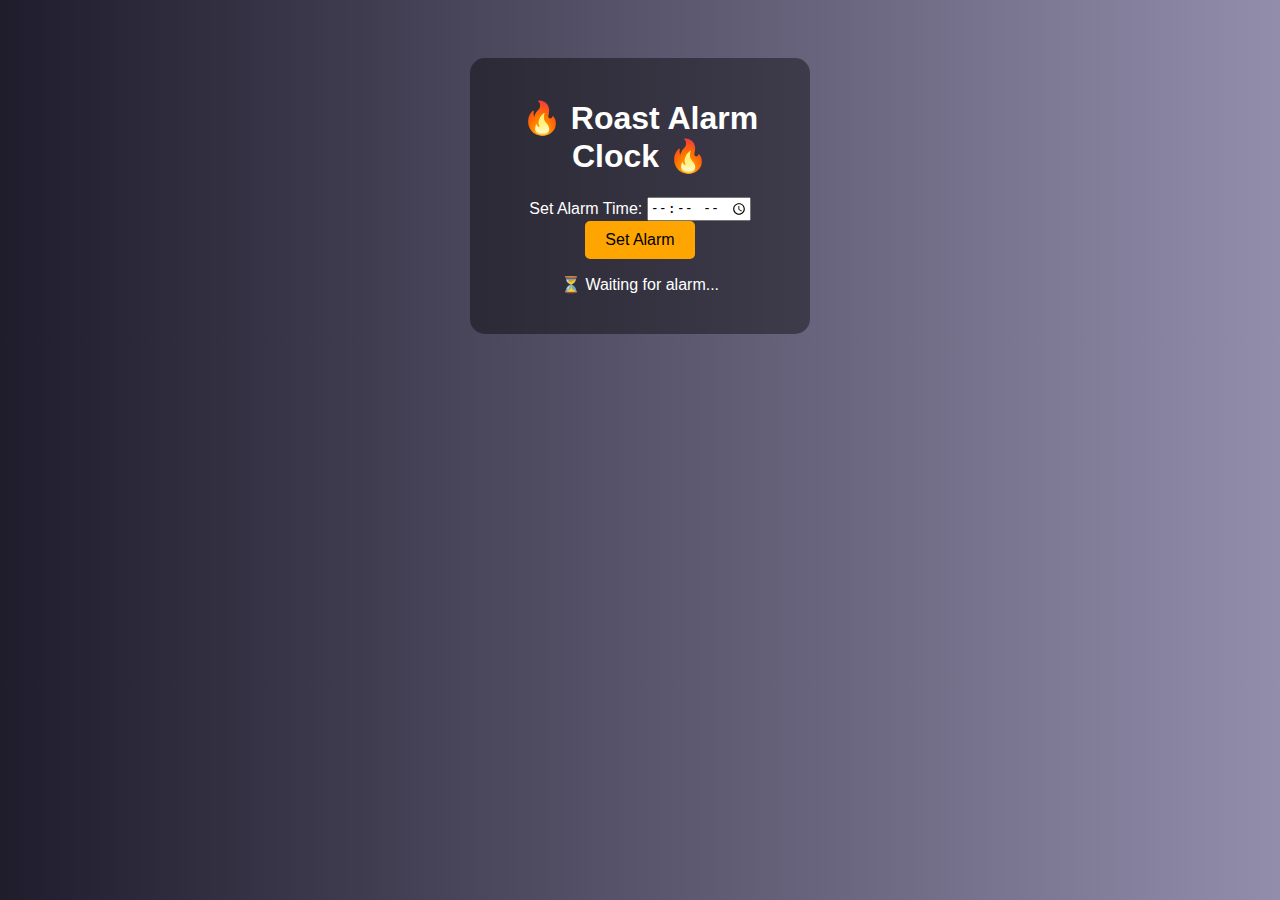
<file: memea.html>
<!DOCTYPE html>
<html lang="en">
<head>
  <meta charset="UTF-8">
  <meta name="viewport" content="width=device-width, initial-scale=1.0">
  <title>Roast Alarm Clock</title>
  <link rel="stylesheet" href="memea.css">
</head>
<body>
  <div class="container">
    <h1>🔥 Roast Alarm Clock 🔥</h1>
    <label for="alarmTime">Set Alarm Time:</label>
    <input type="time" id="alarmTime">
    <button id="setAlarm">Set Alarm</button>
    <p id="status">⏳ Waiting for alarm...</p>
    <h2 id="roastText"></h2>
  </div>
  <script src="memea.js"></script>
</body>
</html>
</file>
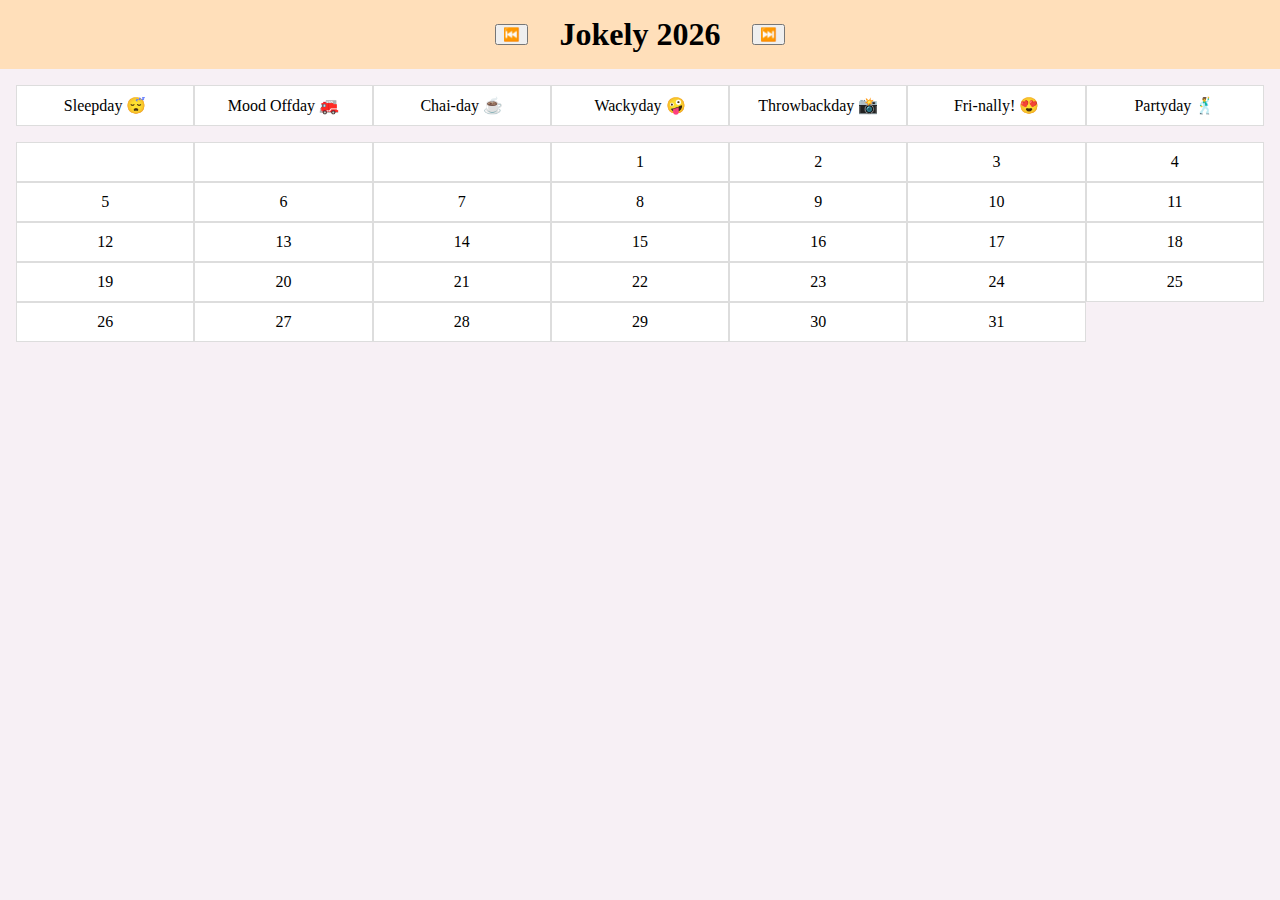
<file: memec.html>
<!DOCTYPE html>
<html lang="en">
<head>
  <meta charset="UTF-8">
  <title>Meme-a-Calendar</title>
  <link rel="stylesheet" href="memec.css">
</head>
<body>
  <div class="calendar-header">
    <button onclick="prevMonth()">⏮️</button>
    <h1 id="month-year"></h1>
    <button onclick="nextMonth()">⏭️</button>
  </div>

  <div class="weekdays" id="weekdays"></div>
  <div class="calendar" id="calendar"></div>

  <div id="popup" class="popup"></div>

  <!-- Modal for custom event input -->
  <div id="eventModal" class="modal">
    <div class="modal-content">
      <span class="close" onclick="closeModal()">&times;</span>
      <h3>Add Meme Event</h3>
      <p id="selectedDate"></p>
      <textarea id="eventText" placeholder="Enter your meme caption..."></textarea>
      <button onclick="saveEvent()">Save</button>
    </div>
  </div>

  <script src="memec.js"></script>
</body>
</html>
</file>
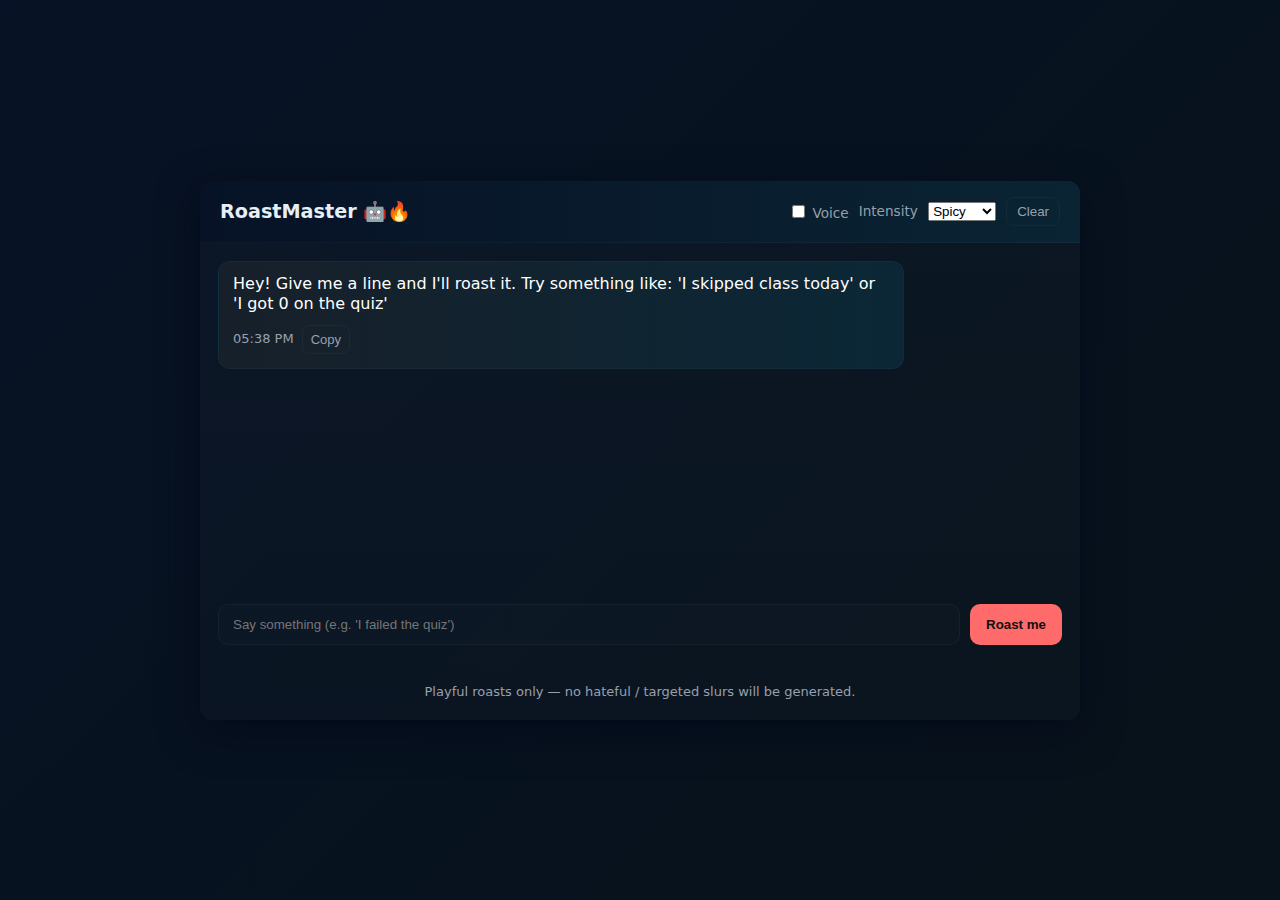
<file: roastbot.html>
<!DOCTYPE html>
<html lang="en">
<head>
  <meta charset="utf-8" />
  <meta name="viewport" content="width=device-width,initial-scale=1" />
  <title>Savage Meme AI Bot</title>
  <link rel="stylesheet" href="roastbot.css">
</head>
<body>
  <div class="app">
    <header>
      <h1>RoastMaster 🤖🔥</h1>
      <div class="controls">
        <label class="voice-toggle"><input id="voiceToggle" type="checkbox"> Voice</label>
        <label class="intensity">Intensity
          <select id="intensity">
            <option value="mild">Mild</option>
            <option value="spicy" selected>Spicy</option>
            <option value="savage">Savage</option>
          </select>
        </label>
        <button id="clearBtn" title="Clear chat">Clear</button>
      </div>
    </header>

    <main>
      <section id="chat" class="chat"></section>

      <form id="askForm" class="askForm" autocomplete="off">
        <input id="userInput" placeholder="Say something (e.g. 'I failed the quiz')" />
        <button type="submit">Roast me</button>
      </form>
    </main>

    <footer>
      <p class="muted">Playful roasts only — no hateful / targeted slurs will be generated.</p>
    </footer>
  </div>

  <script src="roastbot.js"></script>
</body>
</html>
</file>
<file: memea.css>
body {
  font-family: Arial, sans-serif;
  text-align: center;
  background: linear-gradient(to right, #1f1c2c, #928dab);
  color: white;
  padding-top: 50px;
}

.container {
  background: rgba(0, 0, 0, 0.4);
  padding: 20px;
  border-radius: 15px;
  width: 300px;
  margin: auto;
}

button {
  padding: 10px 20px;
  background: orange;
  border: none;
  border-radius: 5px;
  font-size: 16px;
  cursor: pointer;
}

button:hover {
  background: darkorange;
}

#roastText {
  margin-top: 20px;
  font-size: 22px;
  color: #ffcccb;
  font-weight: bold;
}
</file>
<file: memec.css>
body {
  font-family: 'Comic Sans MS', cursive;
  background-color: #f7f0f5;
  margin: 0;
  padding: 0;
  text-align: center;
}

.calendar-header {
  display: flex;
  justify-content: center;
  align-items: center;
  background-color: #ffdfba;
  padding: 1em;
}

.calendar-header h1 {
  margin: 0 1em;
}

.weekdays, .calendar {
  display: grid;
  grid-template-columns: repeat(7, 1fr);
  margin: 1em;
}

.weekdays div, .calendar div {
  padding: 10px;
  border: 1px solid #ddd;
  background-color: #fff;
}

.calendar div:hover {
  background-color: #ffe0e0;
  cursor: pointer;
}

.popup {
  position: fixed;
  bottom: 20px;
  left: 20px;
  background: #fff6b7;
  border: 1px solid #999;
  padding: 15px;
  border-radius: 8px;
  display: none;
  font-size: 14px;
  z-index: 10;
}

/* Modal */
.modal {
  display: none;
  position: fixed;
  z-index: 20;
  padding-top: 60px;
  left: 0;
  top: 0;
  width: 100%;
  height: 100%;
  overflow: auto;
  background-color: rgba(0,0,0,0.4);
}

.modal-content {
  background-color: #fff;
  margin: auto;
  padding: 20px;
  border: 1px solid #888;
  width: 80%;
  max-width: 400px;
  border-radius: 10px;
}

.close {
  color: #aaa;
  float: right;
  font-size: 28px;
  font-weight: bold;
  cursor: pointer;
}

textarea {
  width: 100%;
  height: 80px;
  margin: 10px 0;
  padding: 8px;
  border: 1px solid #aaa;
  border-radius: 5px;
}
</file>
<file: roastbot.css>
:root{
  --bg:#0d1117; --card:#0f1720; --accent:#ff6b6b; --muted:#98a0ad;
}
*{box-sizing:border-box}
body{
  margin:0; font-family:Inter,system-ui,Segoe UI,Roboto,Arial;
  background: linear-gradient(135deg,#071226 0%, #08121a 100%);
  color:#e6eef6; min-height:100vh; display:flex; align-items:center; justify-content:center;
  padding:20px;
}
.app{
  width:100%; max-width:880px; background:linear-gradient(180deg, rgba(255,255,255,0.02), rgba(255,255,255,0.01));
  border-radius:12px; box-shadow:0 12px 40px rgba(2,6,23,0.6); overflow:hidden;
}
header{
  display:flex; align-items:center; justify-content:space-between; padding:16px 20px; background:linear-gradient(90deg,#071226,#0a2433);
  border-bottom:1px solid rgba(255,255,255,0.03);
}
h1{margin:0; font-size:1.2rem}
.controls{display:flex; gap:10px; align-items:center}
.controls label{font-size:0.85rem; color:var(--muted)}
.controls select, .controls input[type="checkbox"]{margin-left:6px}
.controls button{background:transparent; color:var(--muted); border:1px solid rgba(255,255,255,0.04); padding:6px 10px; border-radius:8px; cursor:pointer}

main{display:flex; flex-direction:column; min-height:420px; padding:18px}
.chat{flex:1; overflow:auto; padding-right:8px; display:flex; flex-direction:column; gap:12px}
.msg{max-width:82%; padding:12px 14px; border-radius:12px; line-height:1.3}
.msg.user{align-self:flex-end; background:linear-gradient(90deg,#263238,#1c2a33); color:#e6eef6}
.msg.bot{align-self:flex-start; background:linear-gradient(90deg,#17202a,#0b2736); border:1px solid rgba(255,255,255,0.03); color:#fff}
.meta{display:flex; gap:8px; align-items:center; margin-top:8px; font-size:12px; color:var(--muted)}
.muted{color:var(--muted); font-size:13px; text-align:center; padding:8px 0}

.askForm{display:flex; gap:10px; margin-top:12px}
#userInput{flex:1; padding:12px 14px; border-radius:10px; border:1px solid rgba(255,255,255,0.04); background:rgba(255,255,255,0.01); color:inherit}
.askForm button{padding:12px 16px; background:var(--accent); color:#111; border:none; border-radius:10px; font-weight:600; cursor:pointer}

.small-actions{display:flex; gap:8px; margin-left:auto}
.copyBtn, .saveBtn{background:transparent; border:1px solid rgba(255,255,255,0.04); padding:6px 8px; border-radius:8px; cursor:pointer; color:var(--muted); font-size:13px}

/* responsiveness */
@media(max-width:640px){
  .controls{flex-wrap:wrap}
  .msg{max-width:100%}
  .app{padding-bottom:10px}
}
</file>
